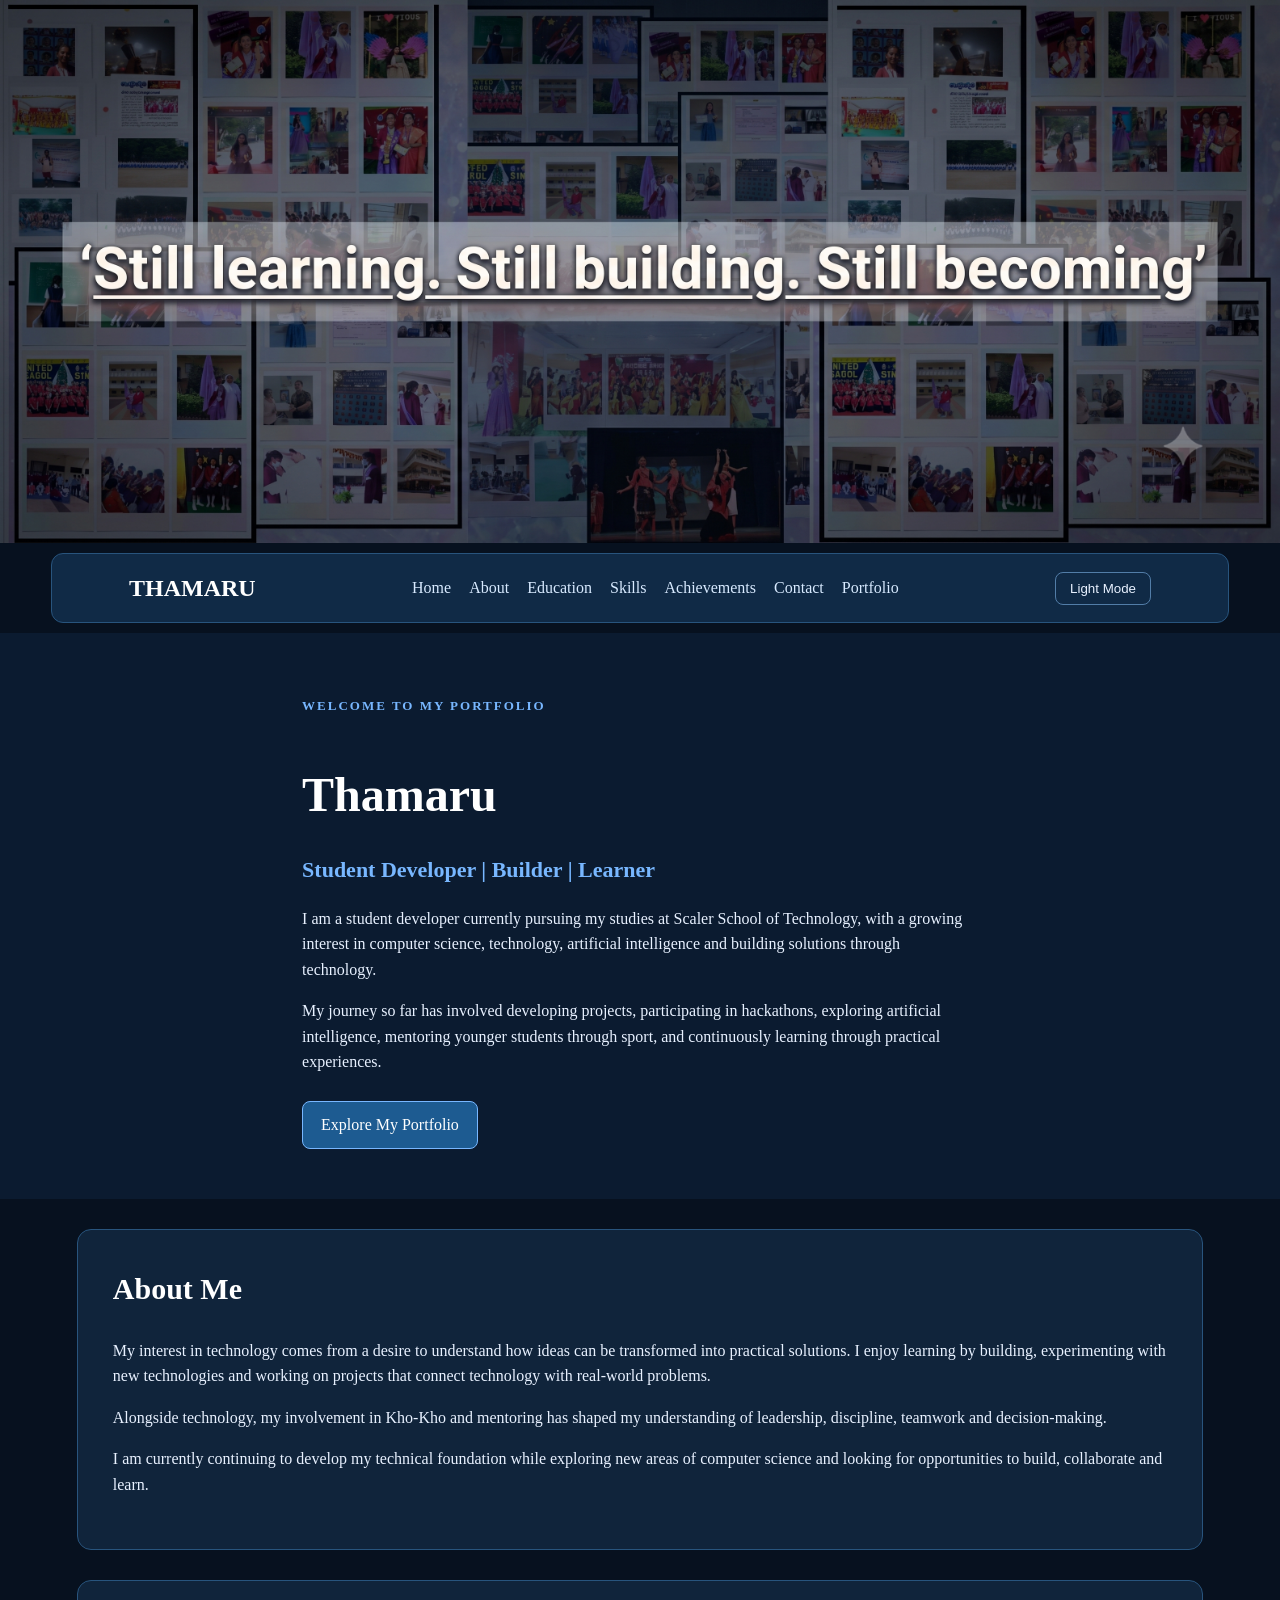
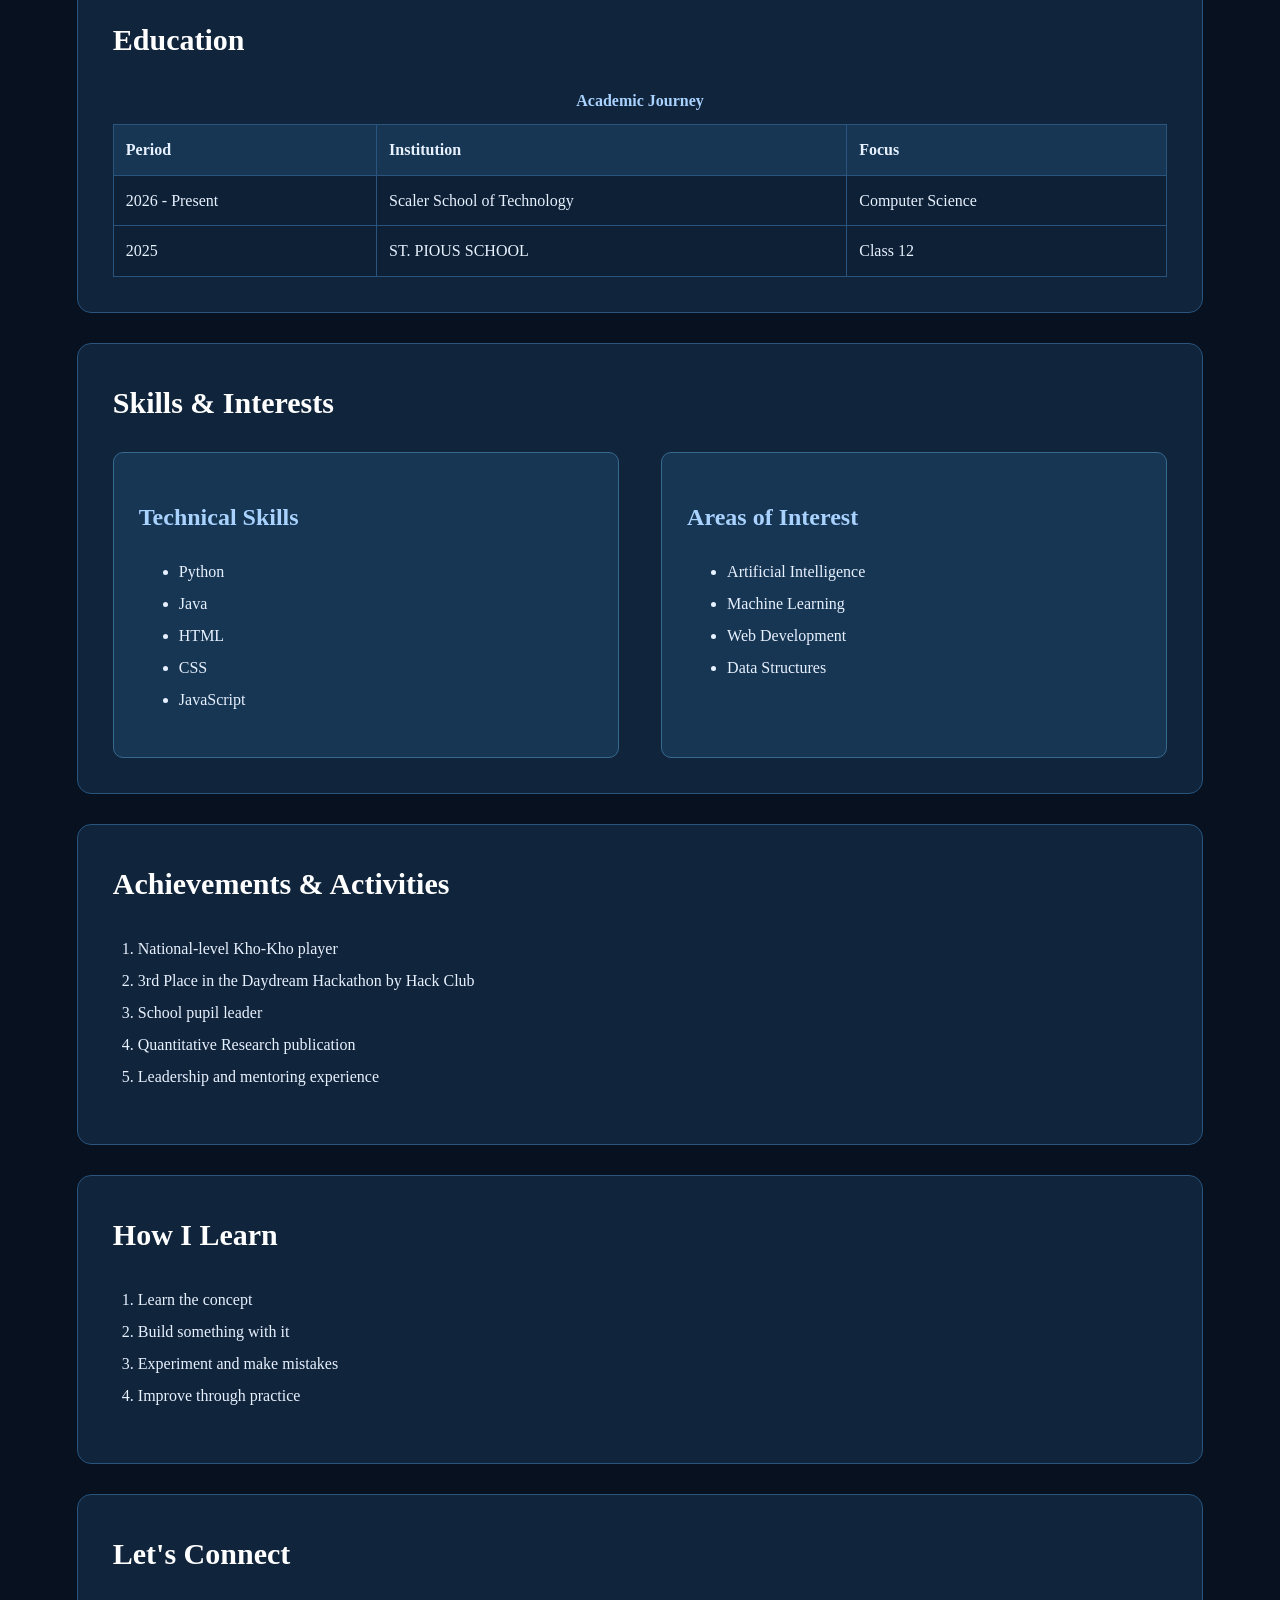
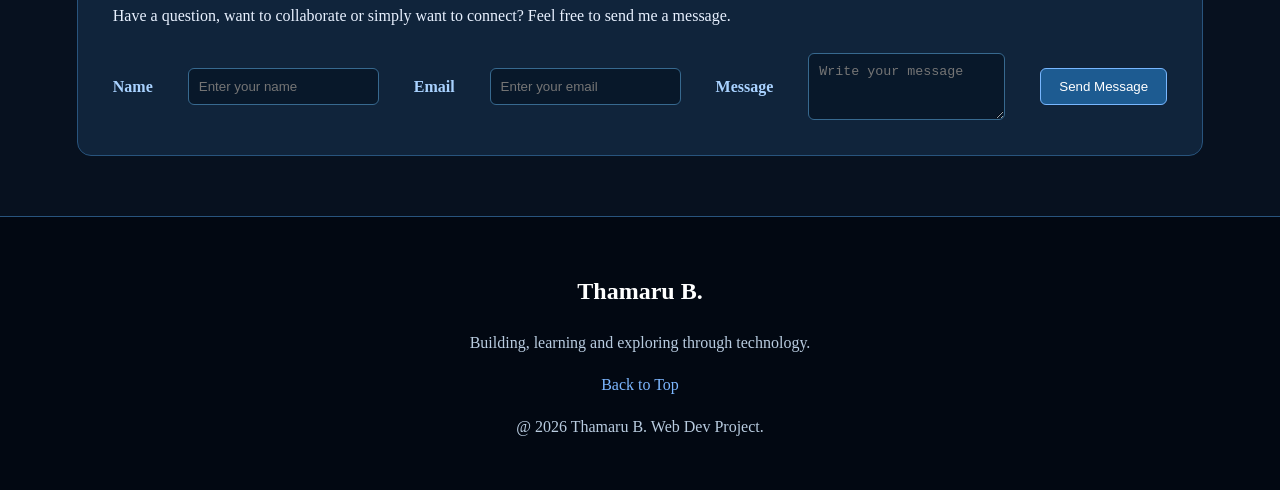
<file: index.html>
<!DOCTYPE html>
<html lang="en">

<head>
    <meta charset="UTF-8">
    <meta name="viewport" content="width=device-width, initial-scale=1.0">
    <title>Thamaru | Portfolio</title>
    <link rel="stylesheet" href="style.css">
</head>

<body>
    <!-- BANNER -->
<div class="banner">
    <img src="images\banner.png" alt="Portfolio banner">
</div>

    <!-- HEADER -->
    <header id="home">
        <nav class="navbar">
            <h2>THAMARU</h2>
            <div class="nav-links">

                <a href="#home">Home</a>
                <a href="#about">About</a>
                <a href="#education">Education</a>
                <a href="#skills">Skills</a>
                <a href="#achievements">Achievements</a>
                <a href="#contact">Contact</a>
                <a href="portfolio.html">Portfolio</a>

            </div>

            <button id="themeButton">Light Mode</button>

        </nav>

        <!-- HERO / BANNER -->
        <section class="hero">
            <div class="hero-content">
                <p class="small-heading"> WELCOME TO MY PORTFOLIO </p>
                <h1>Thamaru</h1>
                <h2>Student Developer | Builder | Learner</h2>

                <p> I am a student developer currently pursuing my
                    studies at Scaler School of Technology, with a
                    growing interest in computer science, technology,
                    artificial intelligence and building solutions
                    through technology.</p>

                <p> My journey so far has involved developing projects,
                    participating in hackathons, exploring artificial
                    intelligence, mentoring younger students through
                    sport, and continuously learning through practical
                    experiences.</p>
                <a href="portfolio.html" class="button">Explore My Portfolio </a>
            </div>
        </section>
    </header>


    <!-- MAIN CONTENT -->
    <main>
        <!-- ABOUT ME -->
        <section id="about" class="about">
            <h1>About Me</h1>
            <p> My interest in technology comes from a desire to
                understand how ideas can be transformed into practical
                solutions. I enjoy learning by building, experimenting
                with new technologies and working on projects that
                connect technology with real-world problems.</p>

            <p> Alongside technology, my involvement in Kho-Kho and
                mentoring has shaped my understanding of leadership,
                discipline, teamwork and decision-making.</p>

            <p> I am currently continuing to develop my technical
                foundation while exploring new areas of computer
                science and looking for opportunities to build,
                collaborate and learn.</p>
        </section>


        <!-- EDUCATION -->
        <section id="education" class="education">
            <h1>Education</h1>
            <table>
                <caption>Academic Journey</caption>
                <thead>
                    <tr>
                        <th>Period</th>
                        <th>Institution</th>
                        <th>Focus</th>
                    </tr>
                </thead>

                <tbody>
                    <tr>
                        <td>2026 - Present</td>
                        <td>Scaler School of Technology</td>
                        <td>Computer Science</td>
                    </tr>

                    <tr>
                        <td>2025</td>
                        <td>ST. PIOUS SCHOOL</td>
                        <td>Class 12</td>
                    </tr>
                </tbody>
            </table>
        </section>


        <!-- SKILLS AND INTERESTS -->
        <section id="skills" class="skills">
            <h1>Skills & Interests</h1>
            <div class="skills-container">
                <article>
                    <h2>Technical Skills</h2>
                    <ul>
                        <li>Python</li>
                        <li>Java</li>
                        <li>HTML</li>
                        <li>CSS</li>
                        <li>JavaScript</li>
                    </ul>
                </article>

                <article>
                    <h2>Areas of Interest</h2>
                    <ul>
                        <li>Artificial Intelligence</li>
                        <li>Machine Learning</li>
                        <li>Web Development</li>
                        <li>Data Structures</li>
                    </ul>
                </article>
            </div>
        </section>

        <!-- ACHIEVEMENTS -->
        <section id="achievements" class="achievements">
            <h1>Achievements & Activities</h1>
            <ol>
                <li> National-level Kho-Kho player</li>
                <li> 3rd Place in the Daydream Hackathon by Hack Club</li>
                <li>School pupil leader</li>
                <li>Quantitative Research publication</li>
                <li>Leadership and mentoring experience</li>
            </ol>
        </section>


        <!-- LEARNING APPROACH -->
        <section id="learning" class="learning">
            <h1>How I Learn</h1>
            <ol>
                <li>Learn the concept</li>
                <li>Build something with it</li>
                <li>Experiment and make mistakes</li>
                <li>Improve through practice</li>
            </ol>
        </section>


        <!-- CONTACT -->
        <section id="contact" class="contact">
            <h1>Let's Connect</h1>
            <p> Have a question, want to collaborate or simply want
                to connect? Feel free to send me a message. </p>

            <form>
                <label for="name">Name</label>
                <input type="text" id="name" name="name" placeholder="Enter your name">

                <label for="email">Email</label>
                <input type="email" id="email" name="email" placeholder="Enter your email">

                <label for="message">Message</label>
                <textarea id="message" name="message" rows="3" placeholder="Write your message"></textarea>

                <button type="submit">Send Message</button>
            </form>
        </section>


    </main>
    <!-- FOOTER -->
    <footer>
        <h2>Thamaru B.</h2>
        <p>Building, learning and exploring through technology.</p>
        <p><a href="#home">Back to Top</a></p>
        <p>@ 2026 Thamaru B. Web Dev Project.</p>
    </footer>
    <script src = "script.js"></script>
</body>

</html>
</file>
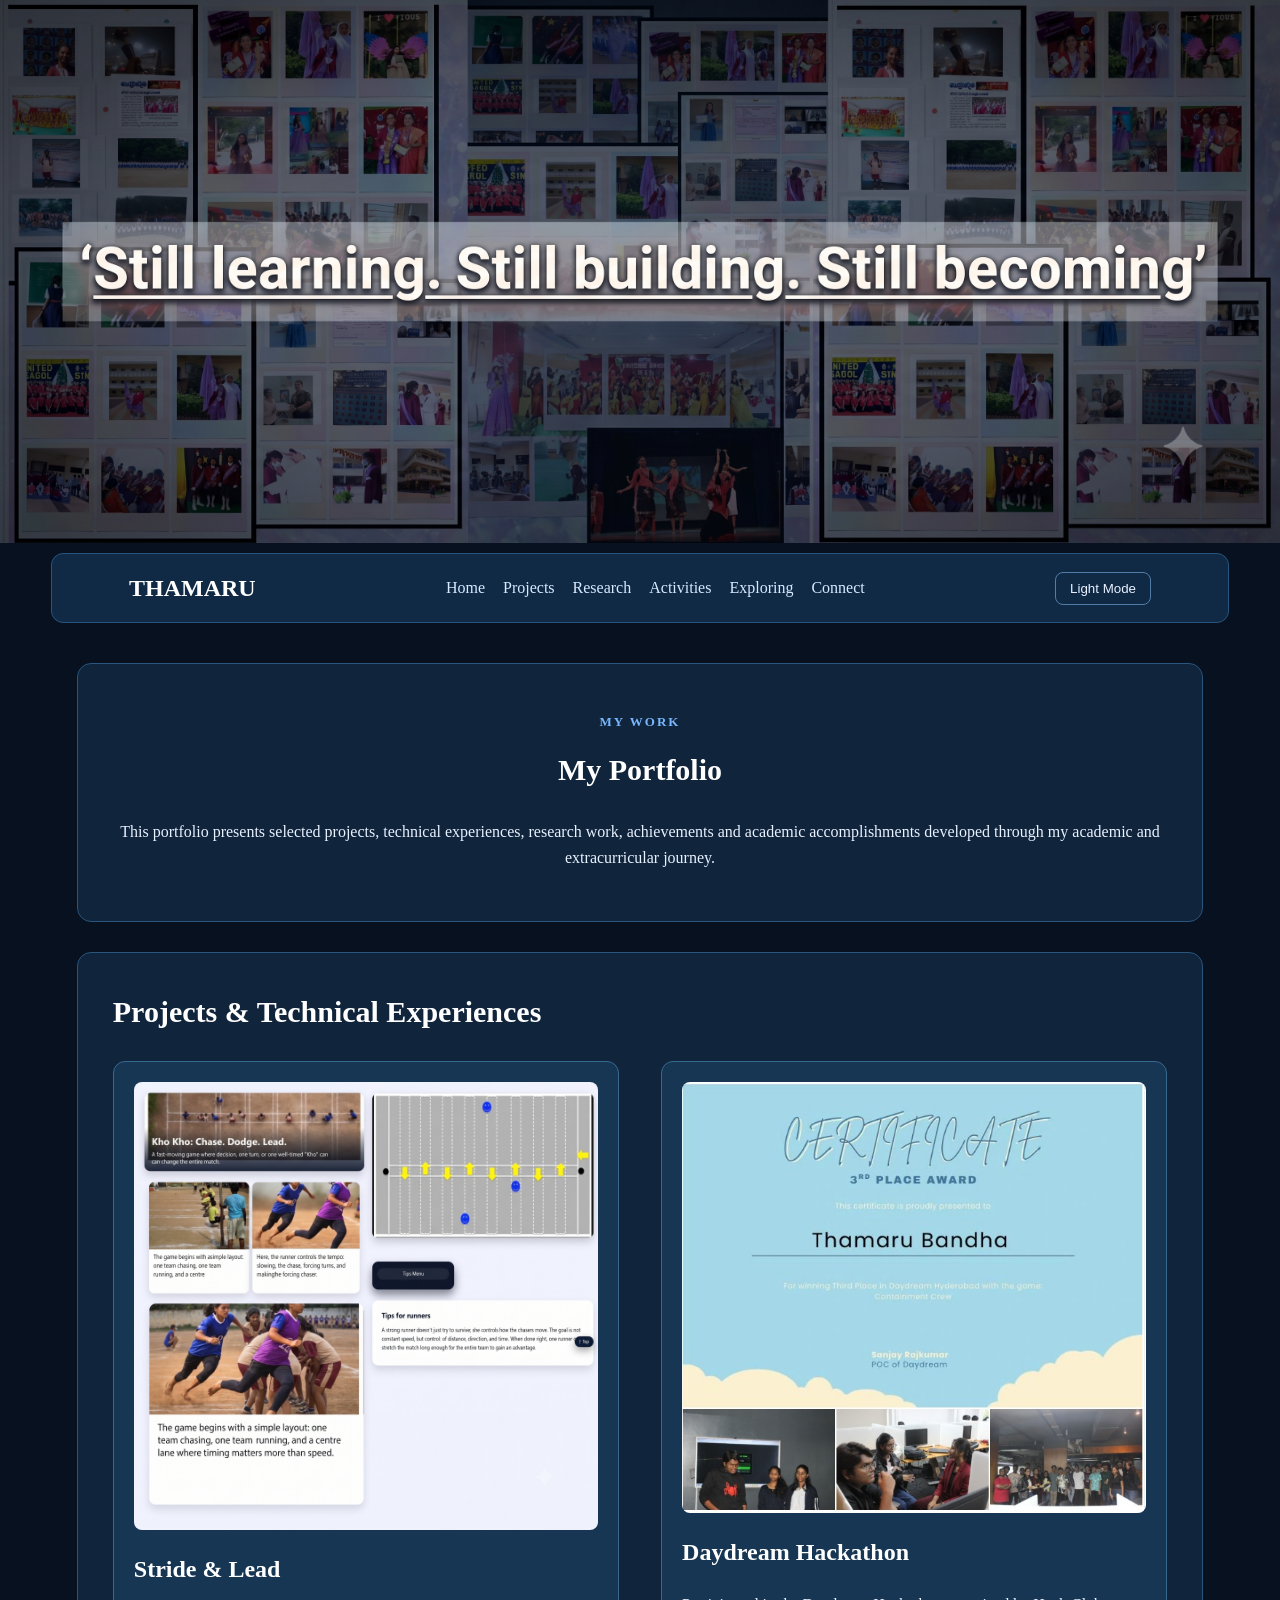
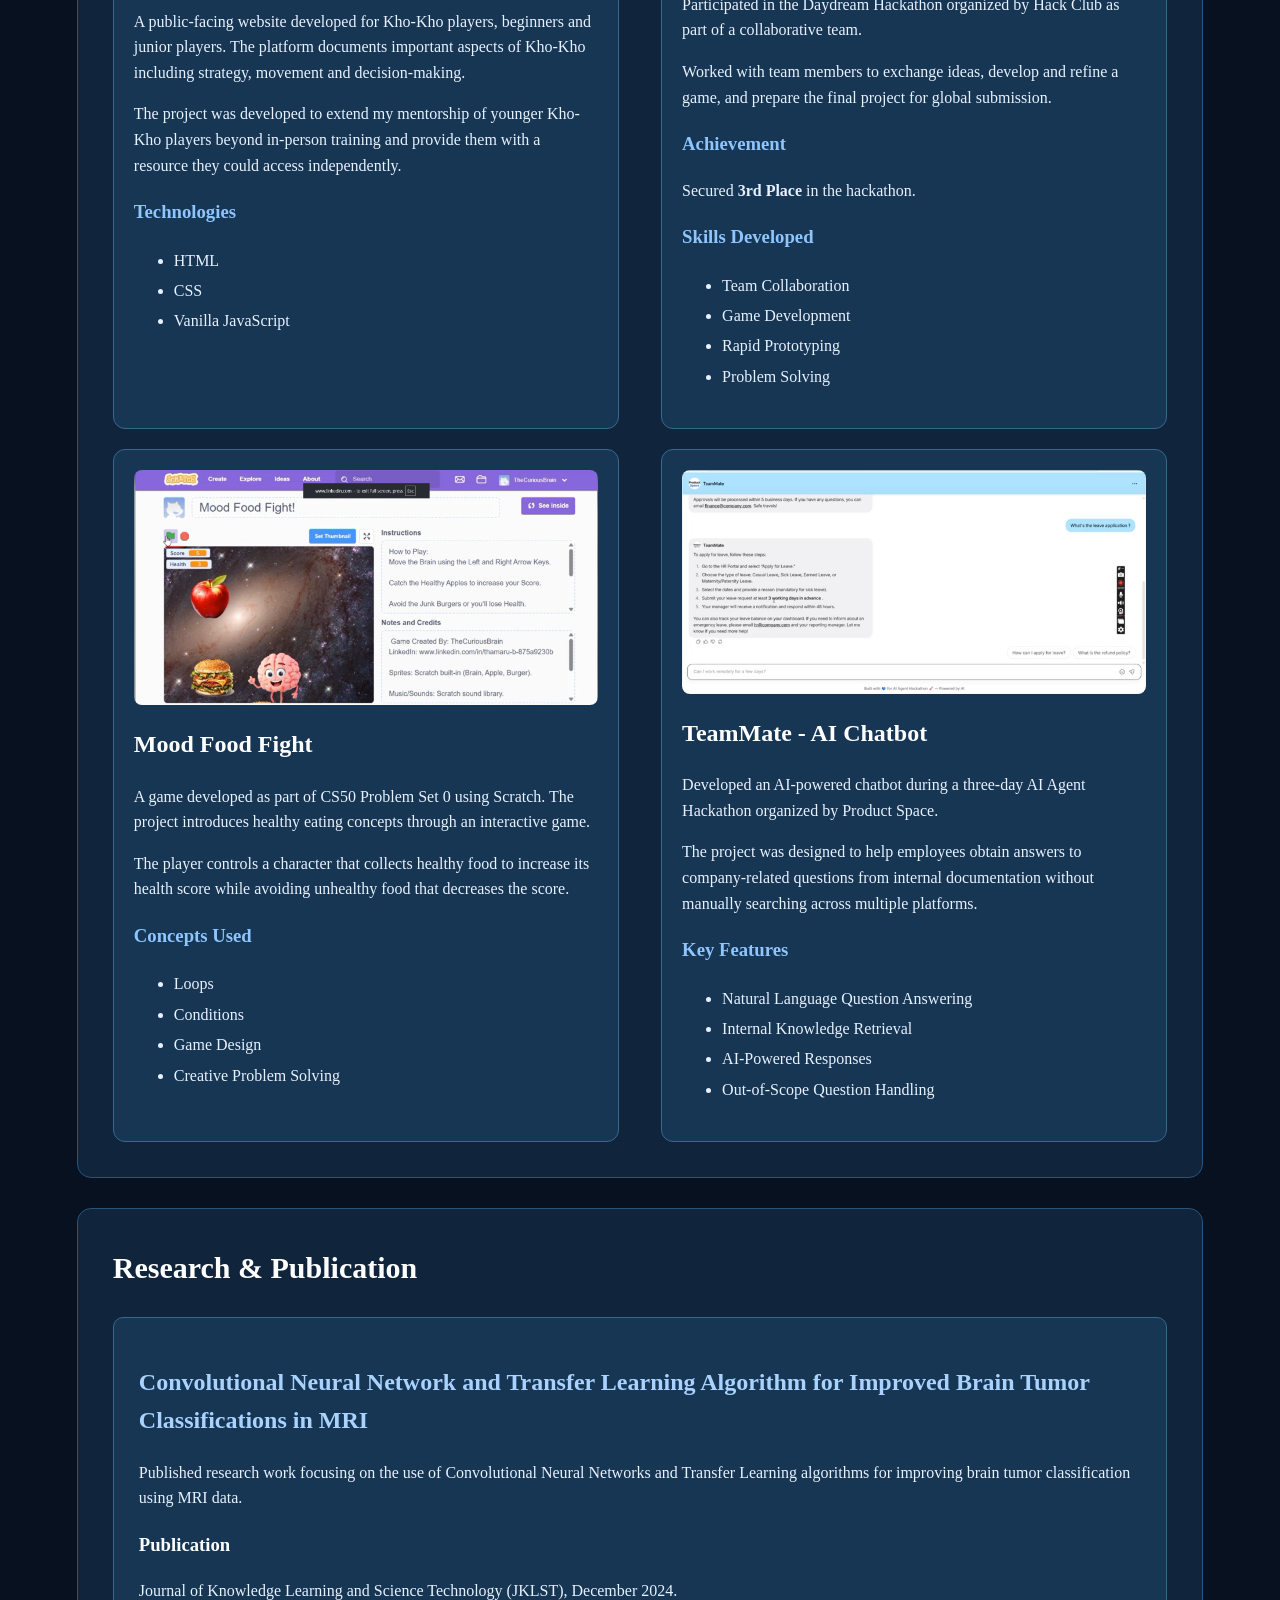
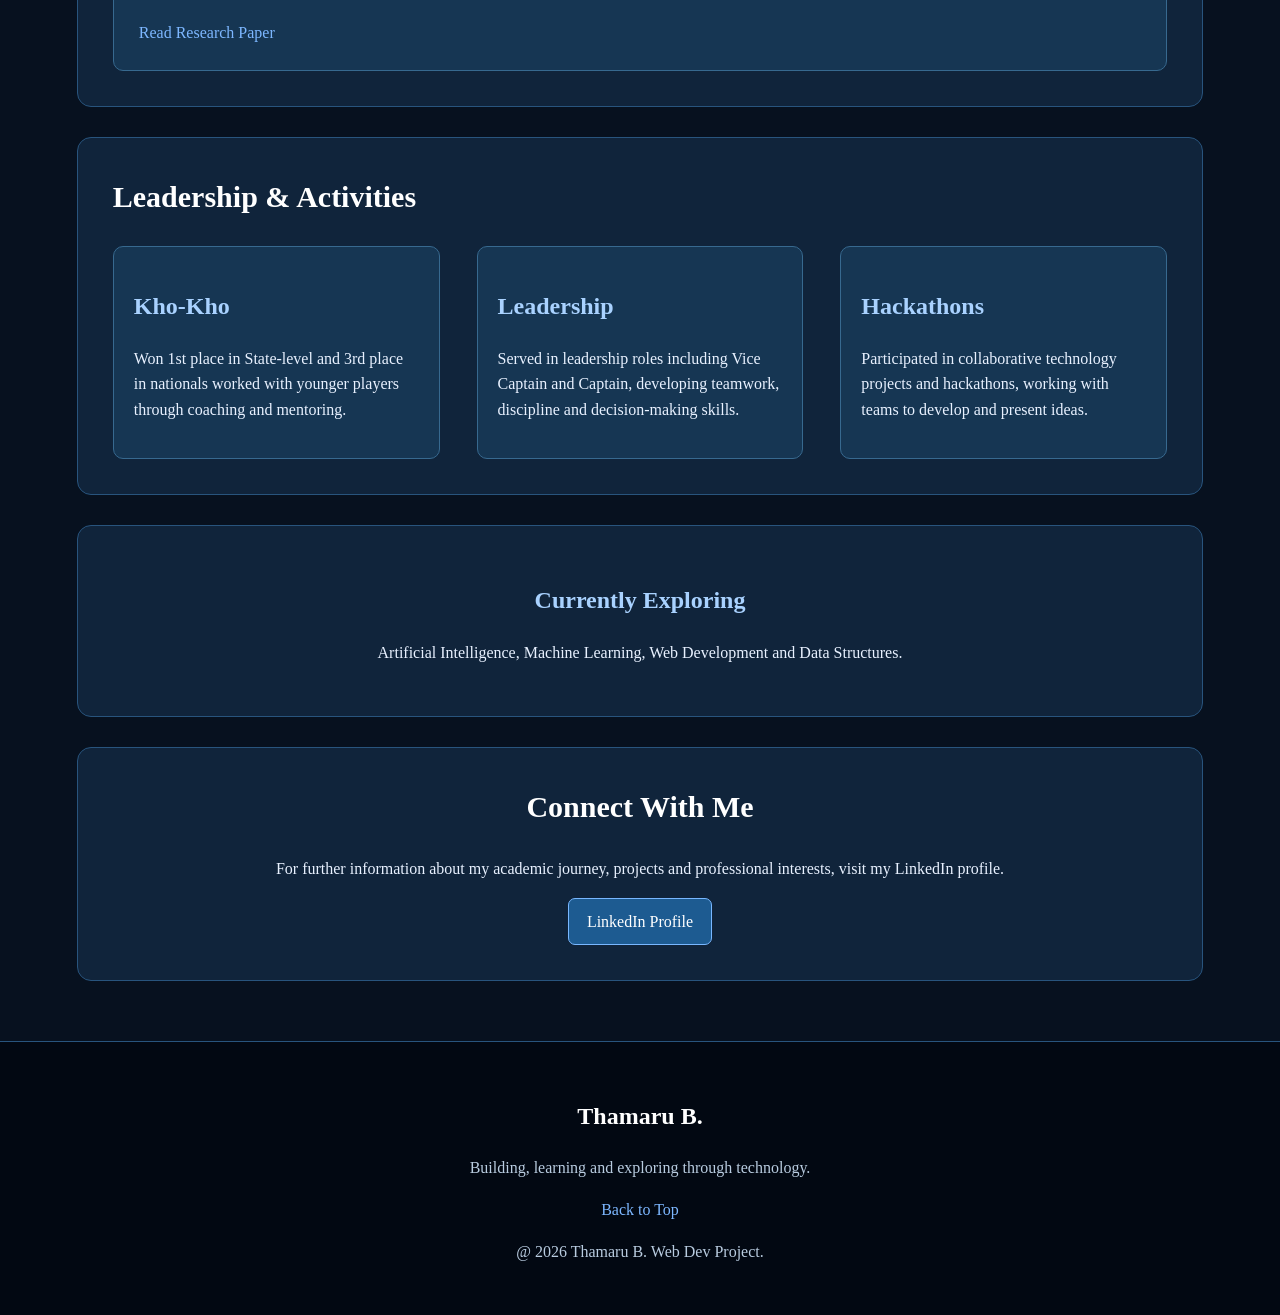
<file: portfolio.html>
<!DOCTYPE html>
<html lang="en">

<head>
    <meta charset="UTF-8">
    <meta name="viewport" content="width=device-width, initial-scale=1.0">
    <title>Thamaru | Portfolio</title>
    <link rel="stylesheet" href="style.css">
</head>

<body>
    <!--BANNER-->
    <div class="banner"> <img src="images\banner.png" alt="Portfolio banner"> </div>
    <!-- HEADER -->
    <header id="top">
        <nav class="navbar">
            <h2>THAMARU</h2>
            <div class="nav-links">
                <a href="index.html">Home</a>
                <a href="#projects">Projects</a>
                <a href="#research">Research</a>
                <a href="#activities">Activities</a>
                <a href="#exploring">Exploring</a>
                <a href="#connect">Connect</a>
            </div>
            <button id="themeButton">Light Mode</button>
        </nav>
    </header>

    <!-- MAIN CONTENT -->
    <main>
        <!-- PORTFOLIO INTRO -->
        <section id="portfolio-intro" class="portfolio-intro">
            <p class="small-heading"> MY WORK </p>
            <h1>My Portfolio</h1>
            <p> This portfolio presents selected projects,
                technical experiences, research work, achievements
                and academic accomplishments developed through my
                academic and extracurricular journey. </p>
        </section>

        <!-- PROJECTS -->
        <section id="projects" class="projects">
            <h1>Projects & Technical Experiences</h1>
            <div class="portfolio-grid">

                <!-- STRIDE & LEAD -->
                <article class="portfolio-card">
                    <img  src="images\Stride-and-Lead.png" alt="Stride and Lead project">
                    <h2>Stride & Lead</h2>
                    <p>
                        A public-facing website developed for Kho-Kho
                        players, beginners and junior players. The
                        platform documents important aspects of Kho-Kho
                        including strategy, movement and decision-making.
                    </p>
                    <p>
                        The project was developed to extend my mentorship
                        of younger Kho-Kho players beyond in-person
                        training and provide them with a resource they
                        could access independently.
                    </p>
                    <h3>Technologies</h3>
                    <ul>
                        <li>HTML</li>
                        <li>CSS</li>
                        <li>Vanilla JavaScript</li>
                    </ul>
                </article>

                <!-- DAYDREAM HACKATHON -->
                <article class="portfolio-card">
                    <img src="images\Daydream-Hackathon-project.jpeg" alt="Daydream Hackathon project">
                    <h2>Daydream Hackathon</h2>
                    <p>
                        Participated in the Daydream Hackathon organized
                        by Hack Club as part of a collaborative team.
                    </p>
                    <p>
                        Worked with team members to exchange ideas,
                        develop and refine a game, and prepare the final
                        project for global submission.
                    </p>
                    <h3>Achievement</h3>
                    <p>Secured <strong>3rd Place</strong> in the hackathon.</p>
                    <h3>Skills Developed</h3>
                    <ul>
                        <li>Team Collaboration</li>
                        <li>Game Development</li>
                        <li>Rapid Prototyping</li>
                        <li>Problem Solving</li>
                    </ul>
                </article>


                <!-- MOOD FOOD FIGHT -->
                <article class="portfolio-card">
                    <img src="images\Mood-Food-Fight-game.jpeg" alt="Mood Food Fight game">
                    <h2>Mood Food Fight</h2>
                    <p>
                        A game developed as part of CS50 Problem Set 0
                        using Scratch. The project introduces healthy
                        eating concepts through an interactive game.
                    </p>
                    <p>
                        The player controls a character that collects
                        healthy food to increase its health score while
                        avoiding unhealthy food that decreases the score.
                    </p>
                    <h3>Concepts Used</h3>
                    <ul>
                        <li>Loops</li>
                        <li>Conditions</li>
                        <li>Game Design</li>
                        <li>Creative Problem Solving</li>
                    </ul>
                </article>

                <!-- TEAMMATE -->
                <article class="portfolio-card">
                    <img src="images\TeamMate-AI-chatbot-project.jpeg" alt="TeamMate AI chatbot project">
                    <h2>TeamMate - AI Chatbot</h2>
                    <p>
                        Developed an AI-powered chatbot during a
                        three-day AI Agent Hackathon organized by
                        Product Space.
                    </p>
                    <p>
                        The project was designed to help employees obtain
                        answers to company-related questions from
                        internal documentation without manually searching
                        across multiple platforms.
                    </p>
                    <h3>Key Features</h3>
                    <ul>
                        <li>Natural Language Question Answering</li>
                        <li>Internal Knowledge Retrieval</li>
                        <li>AI-Powered Responses</li>
                        <li>Out-of-Scope Question Handling</li>
                    </ul>
                </article>

            </div>

        </section>
        <!-- RESEARCH -->
        <section id="research" class="research">
            <h1>Research & Publication</h1>
            <article class="wide-card">
                <h2>
                    Convolutional Neural Network and Transfer Learning
                    Algorithm for Improved Brain Tumor Classifications
                    in MRI
                </h2>
                <p>
                    Published research work focusing on the use of
                    Convolutional Neural Networks and Transfer Learning
                    algorithms for improving brain tumor classification
                    using MRI data.
                </p>
                <h3>Publication</h3>
                <p>
                    Journal of Knowledge Learning and Science Technology
                    (JKLST), December 2024.
                </p>
                <a href="https://doi.org/10.60087/jklst.v3.n4.p200" target="_blank"> Read Research Paper </a>
            </article>
        </section>

        <!-- LEADERSHIP AND ACTIVITIES -->
        <section id="activities" class="activities">
            <h1>Leadership & Activities</h1>
            <div class="activity-grid">
                <article>
                    <h2>Kho-Kho</h2>
                    <p>
                        Won 1st place in State-level and 3rd place in nationals
                        worked with younger players through coaching and mentoring.
                    </p>
                </article>

                <article>
                    <h2>Leadership</h2>
                    <p>
                        Served in leadership roles including Vice Captain
                        and Captain, developing teamwork, discipline and
                        decision-making skills.
                    </p>
                </article>

                <article>
                    <h2>Hackathons</h2>
                    <p>
                        Participated in collaborative technology projects
                        and hackathons, working with teams to develop and
                        present ideas.
                    </p>
                </article>
            </div>
        </section>


        <!-- ASIDE -->
        <aside id="exploring">
            <h2>Currently Exploring</h2>
            <p>
                Artificial Intelligence, Machine Learning,
                Web Development and Data Structures.
            </p>
        </aside>

        <!-- CONNECT -->
        <section id="connect" class="connect">
            <h1>Connect With Me</h1>
            <p>
                For further information about my academic journey,
                projects and professional interests, visit my
                LinkedIn profile.
            </p>
            <a href="https://www.linkedin.com/in/thamaru-b-875a9230b" target="_blank"> LinkedIn Profile </a>
        </section>

    </main>

    <!-- FOOTER -->
    <footer>
        <h2>Thamaru B.</h2>
        <p>Building, learning and exploring through technology.</p>
        <p> <a href="#top">Back to Top</a> </p>
        <p> @ 2026 Thamaru B. Web Dev Project.</p>
    </footer>
    <script src = "script.js"></script>
</body>

</html>
</file>
<file: style.css>
/* General */

* {
    box-sizing: border-box;
}

body {
    margin: 0;
    padding: 0;
    font-family: Georgia, "Times New Roman", serif;
    background-color: #07111f;
    color: #e8f1ff;
    line-height: 1.6;
}

a {
    color: #7db7ff;
    text-decoration: none;
}

a:hover {
    color: #b9d9ff;
    text-decoration: underline;
}

h1,
h2,
h3 {
    color: #ffffff;
}

p {
    line-height: 1.6;
}
/* Banner */
.banner {
    width: 100%;
    background-color: #020812;
}
.banner img {
    width: 100%;
    height: auto;
    display: block;
}
/* Nav Bar */
.navbar {
    position: sticky;
    top: 0;
    z-index: 10;
    display: flex;
    justify-content: space-between;
    align-items: center;
    flex-wrap: wrap;
    padding: 15px 6%;
    background-color: #102a46;
    border: 1px solid #28547d;
    border-radius: 12px;
    margin: 10px 4%;
}
.navbar h2 {
    margin: 0;
    color: #ffffff;
}
.nav-links {
    display: flex;
    justify-content: center;
    align-items: center;
    gap: 18px;
    flex-wrap: wrap;
}
.nav-links a {
    color: #d8eaff;
}
.nav-links a:hover {
    color: #79b7ff;
}
/* Common section style */

main {
    padding: 30px 6%;
}
main > section,
main > aside {
    margin-bottom: 30px;
    padding: 35px;
    background-color: #10243b;
    border: 1px solid #28547d;
    border-radius: 14px;
}
main > section:hover,
main > aside:hover {
    background-color: #132c47;
}
main > section h1 {
    margin-top: 0;
    font-size: 30px;
}
main > section h2,
main > aside h2 {
    color: #a9d2ff;
}
/* Hero */
.hero {
    display: flex;
    justify-content: center;
    align-items: center;
    gap: 40px;
    padding: 50px 6%;
    background-color: #0b1b30;
}
.hero-image {
    width: 35%;
}
.hero-image img {
    width: 100%;
    height: auto;
    border: 2px solid #28547d;
    border-radius: 12px;
}
.hero-content {
    width: 60%;
}
.hero-content h1 {
    font-size: 48px;
    margin-bottom: 5px;
}
.hero-content h2 {
    animation: fadeIn 2s ease-in-out ;
    animation-iteration-count: infinite;
}
@keyframes fadeIn {
    0% {
        opacity: 0;
    }

    50% {
        opacity: 1;
    }

    100% {
        opacity: 0;
    }

}
.hero-content h2 {
    color: #78b7ff;
    font-size: 22px;
}
.small-heading {
    color: #78b7ff;
    font-size: 13px;
    font-weight: bold;
    letter-spacing: 2px;
}
.button {
    display: inline-block;
    padding: 10px 18px;
    margin-top: 10px;
    background-color: #1d5b91;
    color: white;
    border: 1px solid #78b7ff;
    border-radius: 8px;
}
.button:hover {
    background-color: #2876b8;
    color: white;
    text-decoration: none;
}
/* Education Table */
.education table {
    width: 100%;
    border-collapse: collapse;
    margin-top: 20px;
}
.education caption {
    margin-bottom: 10px;
    color: #a9d2ff;
    font-weight: bold;
}
.education th,
.education td {
    padding: 12px;
    border: 1px solid #28547d;
    text-align: left;
}
.education th {
    background-color: #163653;
}
.education td {
    background-color: #0d2035;
}
/* Skills */

.skills-container {
    display: flex;
    justify-content: space-between;
    align-items: stretch;
    gap: 20px;
    flex-wrap: wrap;
}
.skills-container article {
    width: 48%;
    padding: 25px;
    background-color: #163653;
    border: 1px solid #37698f;
    border-radius: 10px;
}
.skills-container article:hover {
    background-color: #1b4265;
}
.skills-container ul {
    line-height: 2;
}
/* Achievemnets */

.achievements ol,
.learning ol {
    padding-left: 25px;
    line-height: 2;
}
/* Contact */

.contact form {
    display: flex;
    justify-content: space-between;
    align-items: center;
    gap: 12px;
    flex-wrap: wrap;
    margin-top: 25px;
}
.contact label {
    color: #a9d2ff;
    font-weight: bold;
}
.contact input,
.contact textarea {
    padding: 10px;
    background-color: #08182a;
    color: white;
    border: 1px solid #37698f;
    border-radius: 6px;
}
.contact textarea {
    resize: vertical;
}
.contact button {
    padding: 10px 18px;
    background-color: #1d5b91;
    color: white;
    border: 1px solid #78b7ff;
    border-radius: 6px;
}
.contact button:hover {
    background-color: #2876b8;
}
/* Portfolio Intro*/
.portfolio-intro {
    text-align: center;
}
/* Portfolio Project*/
.portfolio-grid {
    display: flex;
    justify-content: space-between;
    align-items: stretch;
    gap: 20px;
    flex-wrap: wrap;
}
.portfolio-card {
    width: 48%;
    padding: 20px;
    background-color: #163653;
    border: 1px solid #37698f;
    border-radius: 12px;
}
.portfolio-card:hover {
    background-color: #1b4265;
}
.portfolio-card img {
    width: 100%;
    height: auto;
    display: block;
    margin-bottom: 20px;
    border-radius: 8px;
}
.portfolio-card h2 {
    color: #ffffff;
}
.portfolio-card h3 {
    color: #8fc5ff;
}
.portfolio-card ul {
    line-height: 1.9;
}
/* Research */
.wide-card {
    padding: 25px;
    background-color: #163653;
    border: 1px solid #37698f;
    border-radius: 10px;
}
.wide-card:hover {
    background-color: #1b4265;
}
/*Activities*/
.activity-grid {
    display: flex;
    justify-content: space-between;
    align-items: stretch;
    gap: 20px;
    flex-wrap: wrap;
}
.activity-grid article {
    width: 31%;
    padding: 20px;
    background-color: #163653;
    border: 1px solid #37698f;
    border-radius: 10px;
}
.activity-grid article:hover {
    background-color: #1b4265;
}
/*Exploring*/
#exploring {
    text-align: center;
}
/*Connect*/
.connect {
    text-align: center;
}
.connect a {
    display: inline-block;
    padding: 10px 18px;
    background-color: #1d5b91;
    color: white;
    border: 1px solid #78b7ff;
    border-radius: 7px;
}
.connect a:hover {
    background-color: #2876b8;
    color: white;
}
/*Footer*/
footer {
    padding: 35px 6%;
    background-color: #020812;
    color: #b9cce0;
    text-align: center;
    border-top: 1px solid #28547d;
}
footer h2 {
    color: white;
}
footer a:hover {
    color: #79b7ff;
}
/*Responsive Design*/
@media only screen and (max-width: 800px) {
    .navbar {
        justify-content: center;
        gap: 12px;
    }
    .hero {
        flex-direction: column;
    }
    .hero-image,
    .hero-content {
        width: 100%;
    }
    .skills-container article {
        width: 100%;
    }
    .portfolio-card {
        width: 100%;
    }
    .activity-grid article {
        width: 100%;
    }
}
@media only screen and (max-width: 600px) {
    main {
        padding: 20px 4%;
    }
    main > section,
    main > aside {
        padding: 25px;
    }
    .nav-links {
        gap: 10px;
    }
    .hero-content h1 {
        font-size: 36px;
    }
    .hero-content h2 {
        font-size: 18px;
    }
    .contact form {
        flex-direction: column;
        align-items: stretch;
    }
}

/* Light mode */

body.light-mode {
    background-color: #f4f7fb;
    color: #f1f1f1;
}

/* Navbar */
body.light-mode .navbar {
    background-color: #ffffff;
    border-color: #b8c7d9;
    color: #000000;
}

body.light-mode .navbar a {
    color: #000000;
}

/* Cards */
body.light-mode .card {
    background-color: #ffffff;
    border-color: #c7d3e0;
}

/* Headings */
body.light-mode h1,
body.light-mode h2,
body.light-mode h3,
body.light-mode h4,
body.light-mode h5,
body.light-mode h6 {
    color: #ffffff;
}

/* Paragraphs and lists */
body.light-mode p,
body.light-mode li {
    color: #f1f1f1;
}

/* Theme button */
#themeButton {
    padding: 8px 14px;
    border: 1px solid #527da8;
    border-radius: 8px;
    background-color: transparent;
    color: inherit;
    cursor: pointer;
}

#themeButton:hover {
    transform: scale(1.05);
}
</file>
